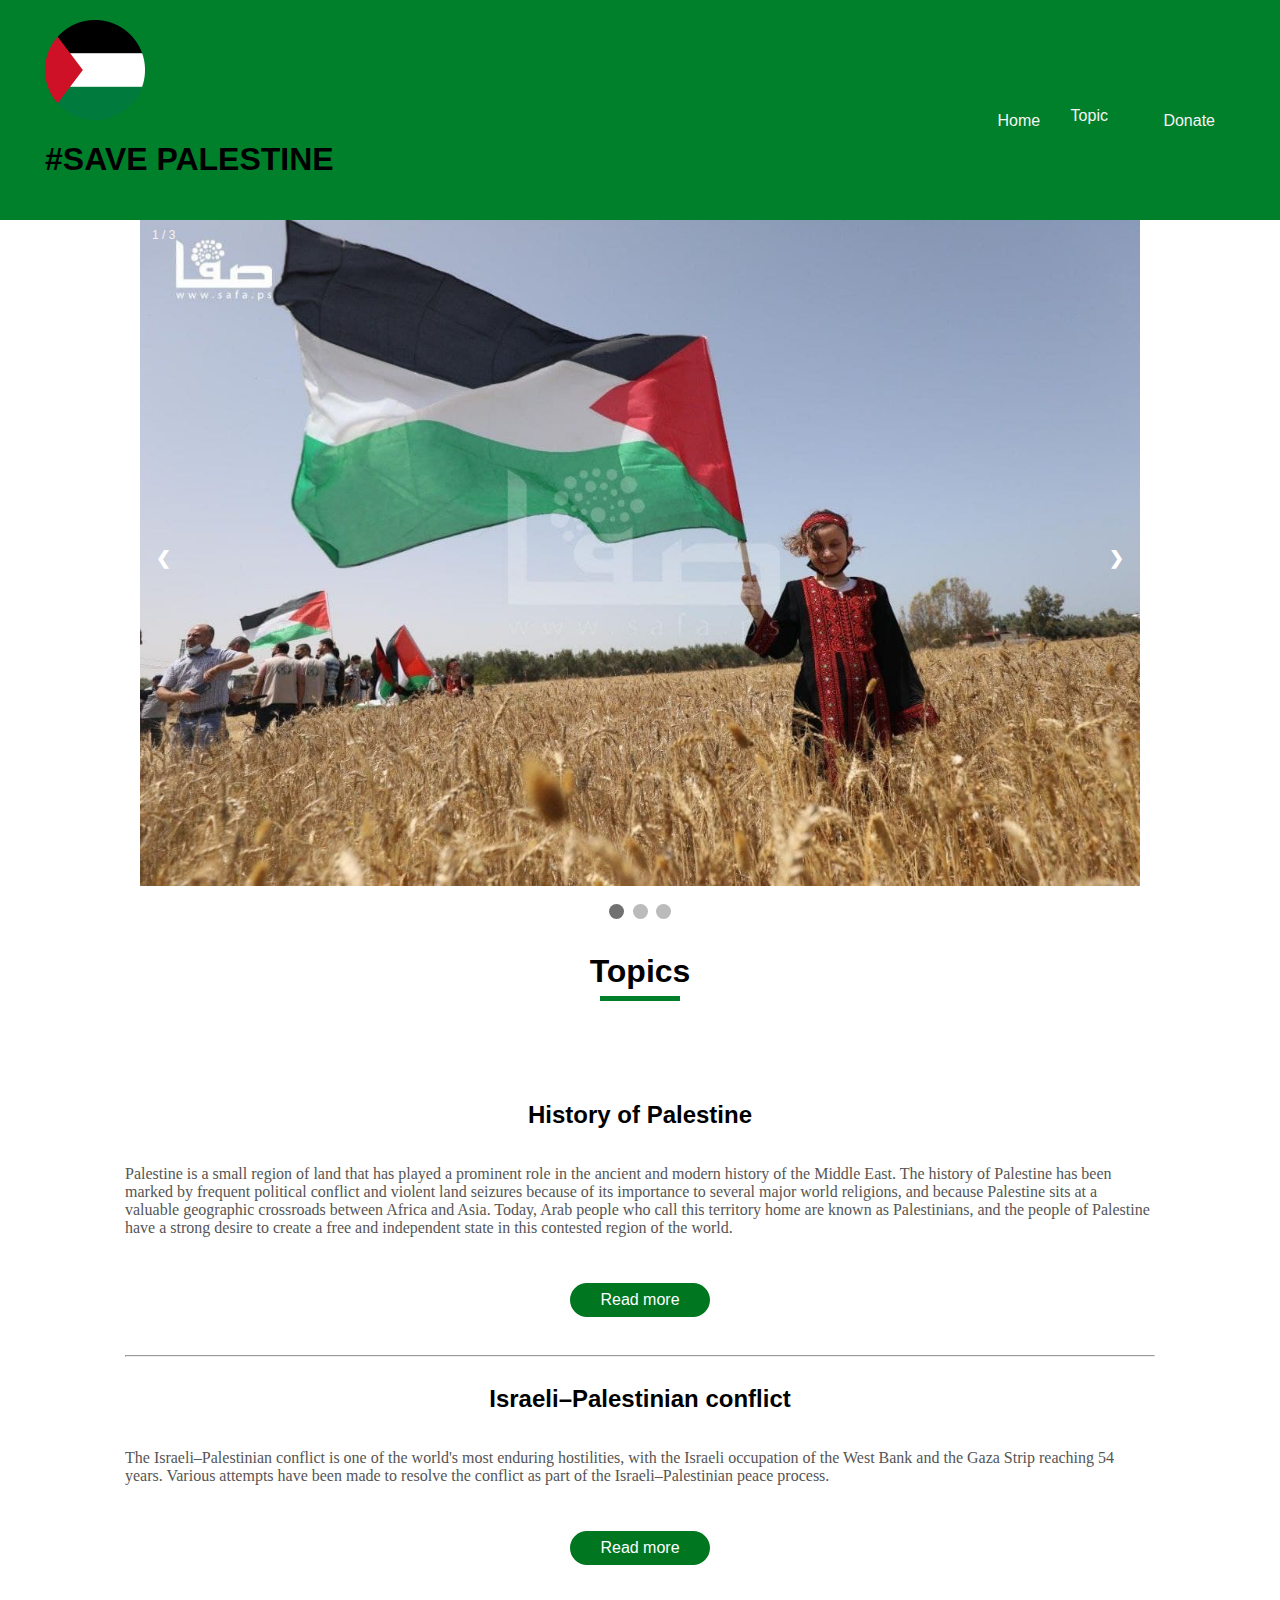
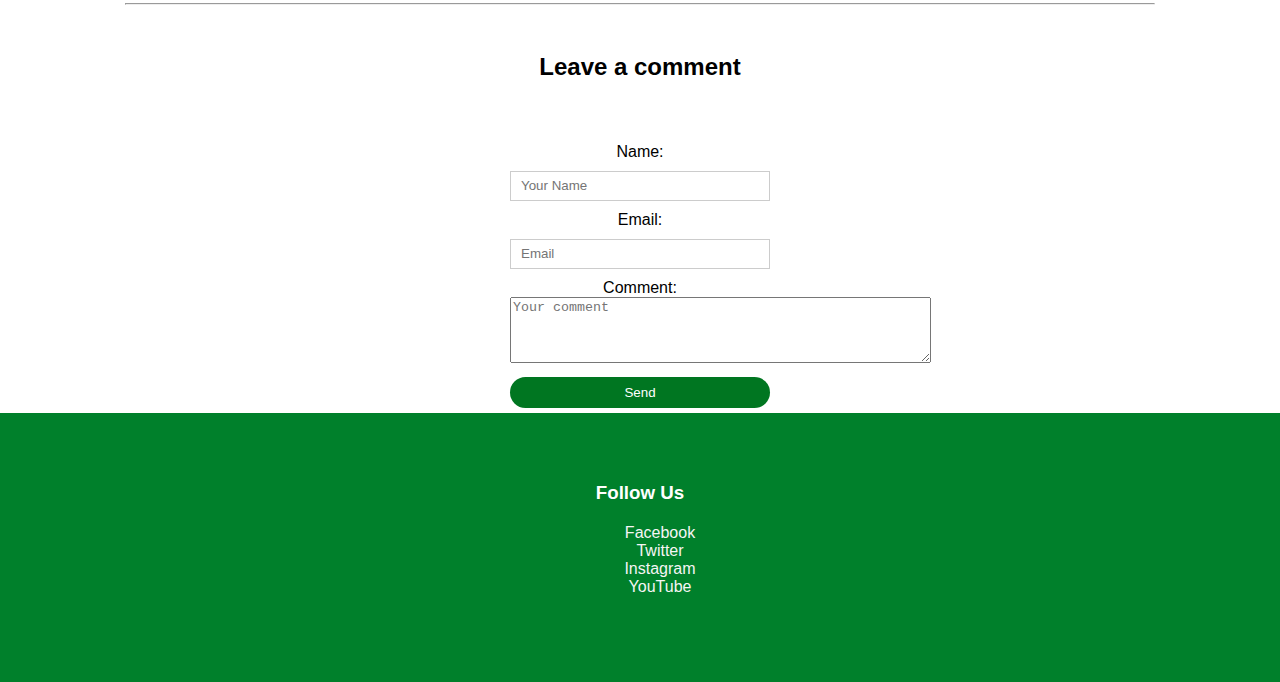
<file: index.html>
<!DOCTYPE html>
<html lang="en">
<head>
	<meta charset="UTF-8">
	<meta name="viewport" content="width=device-width, initial-scale=1">
	<title>PALESTINE</title>
	<link rel="stylesheet" href="style.css">
	<link rel="preconnect" href="https://fonts.gstatic.com">
<link href="https://fonts.googleapis.com/css2?family=Roboto+Condensed:wght@300;400;700&display=swap" rel="stylesheet">
    
</head>
<body>
	<div class="header">
	<div class="container">
	<div class="navbar">
		<div class="logo">
			<img src="image/palestine%20logo.png" width="100px">
            <h1>#SAVE PALESTINE</h1>
        </div>
        <nav>
			<ul id="MenuItem">
				<li><a href="index.html">Home</a></li>
                <li><div class="dropdown">
                    <button onclick="myFunction()" class="dropbtn">Topic</button>
                    <div id="myDropdown" class="dropdown-content">
                        <a href="history.html">History of Palestine</a>
                        <a href="conflict.html">Israeli–Palestinian conflict</a>
                        </div>
                    </div>
                </li>
				<li><a href="donate.html">Donate</a></li>
			</ul>
		</nav>
        </div>
        </div>
    </div>
    
    <div class="slideshow-container">
    
    <div class="mySlides fade">
      <div class="numbertext">1 / 3</div>
      <img src="image/slide4.jpg" style="width:100%">
    </div>
        
    <div class="mySlides fade">
      <div class="numbertext">2 / 3</div>
      <img src="image/slide5.jpg" style="width:100%">
    </div>
        
    <div class="mySlides fade">
      <div class="numbertext">3 / 3</div>
      <img src="image/slide7.jpg" style="width:100%">
    </div>

    <a class="prev" onclick="plusSlides(-1)">&#10094;</a>
    <a class="next" onclick="plusSlides(1)">&#10095;</a>

    </div>
    <br>

    <div style="text-align:center">
      <span class="dot" onclick="currentSlide(1)"></span> 
      <span class="dot" onclick="currentSlide(2)"></span> 
      <span class="dot" onclick="currentSlide(3)"></span> 
    </div>

    <script>
    var slideIndex = 1;
    showSlides(slideIndex);

    function plusSlides(n) {
      showSlides(slideIndex += n);
    }

    function currentSlide(n) {
      showSlides(slideIndex = n);
    }

    function showSlides(n) {
      var i;
      var slides = document.getElementsByClassName("mySlides");
      var dots = document.getElementsByClassName("dot");
      if (n > slides.length) {slideIndex = 1}    
      if (n < 1) {slideIndex = slides.length}
      for (i = 0; i < slides.length; i++) {
          slides[i].style.display = "none";  
      }
      for (i = 0; i < dots.length; i++) {
          dots[i].className = dots[i].className.replace(" active", "");
      }
      slides[slideIndex-1].style.display = "block";  
      dots[slideIndex-1].className += " active";
    }
        
    function commentForm(){
        var n = document.getElementById("txtName").value;
        var e = documnet.getElementById("txtEmail").value;
        var c = document.getElementById("txtComment").value;
        
        if(n && e == ""){
            alert ("Please input your details!");
        }
        else{
            alert ("Your data have been successfully sent.");
        }
    }
    var MenuItem = document.getElementById("MenuItem");

			MenuItem.style.maxHeight = "0px";

			function menutoggle(){
				if(MenuItem.style.maxHeight == "0px")
				{
					MenuItem.style.maxHeight = "200px"
				}
				else
				{
					MenuItem.style.maxHeight = "0px"
				}
			}
    </script>
    
    <br>
    
    <div class="small-container">
		<h1 class="title">Topics</h1>
        <div class="row">
            <h2><b>History of Palestine</b></h2>
            <p>Palestine is a small region of land that has played a prominent role in the ancient and modern history of the Middle East. The history of Palestine has been marked by frequent political conflict and violent land seizures because of its importance to several major world religions, and because Palestine sits at a valuable geographic crossroads between Africa and Asia. Today, Arab people who call this territory home are known as Palestinians, and the people of Palestine have a strong desire to create a free and independent state in this contested region of the world.</p>
            <a href="history.html" class="btn">Read more</a>
        </div>
        <hr>
        <div class="row">
            <h2><b>Israeli–Palestinian conflict</b></h2>
            <p>The Israeli–Palestinian conflict is one of the world's most enduring hostilities, with the Israeli occupation of the West Bank and the Gaza Strip reaching 54 years. Various attempts have been made to resolve the conflict as part of the Israeli–Palestinian peace process.</p>
            <a href="conflict.html" class="btn">Read more</a>
        </div>
        <hr>
        <div class="row">
            <div class="form-container">
            <h2><b>Leave a comment</b></h2>
            <form name="subscribeForm" method="post">
                Name: <input type="text" name="name" id="txtName" placeholder="Your Name" required>
                Email: <input type="email" name="email" id="txtEmail" placeholder="Email" required>
                Comment: <textarea rows="4" cols="50" name="comment" id="txtComment" placeholder="Your comment"></textarea>
                <button type="submit" class="btn" id="submitBtn" onClick=commentForm()>Send</button>
            </form>
            </div>
        </div>
        
    </div>
    
    <div class="footer">
		<div class="container">
			<div class="row">
				<div class="footer-col">
					<h3>Follow Us</h3>
					<ul>
                        <li><a href="https://www.facebook.com/">Facebook</a></li>
                        <li><a href="https://twitter.com/login?lang=en">Twitter</a></li>
                        <li><a href="https://www.instagram.com/accounts/login/">Instagram</a></li>
                        <li><a href="https://www.youtube.com/">YouTube</a></li>
					</ul>
				</div>
			</div>
		</div>
	</div>
    </body>
</html>
</file>
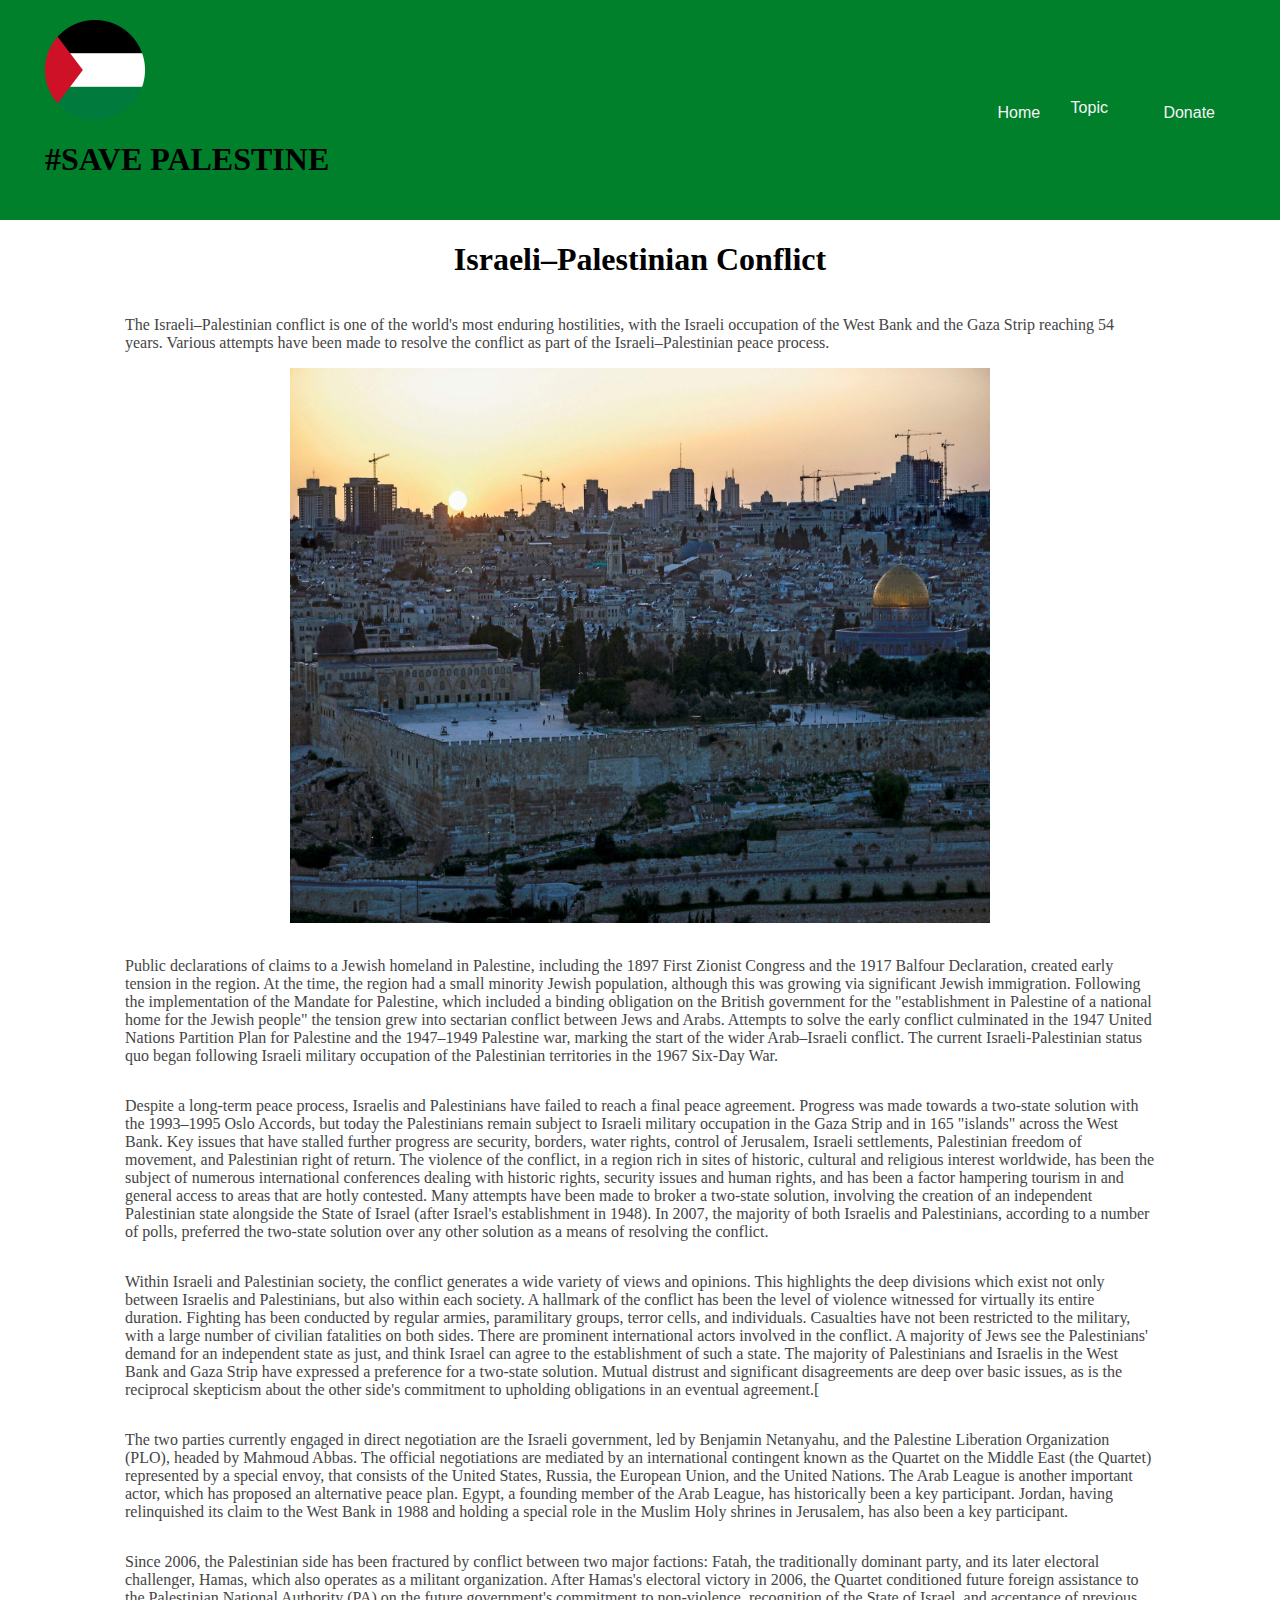
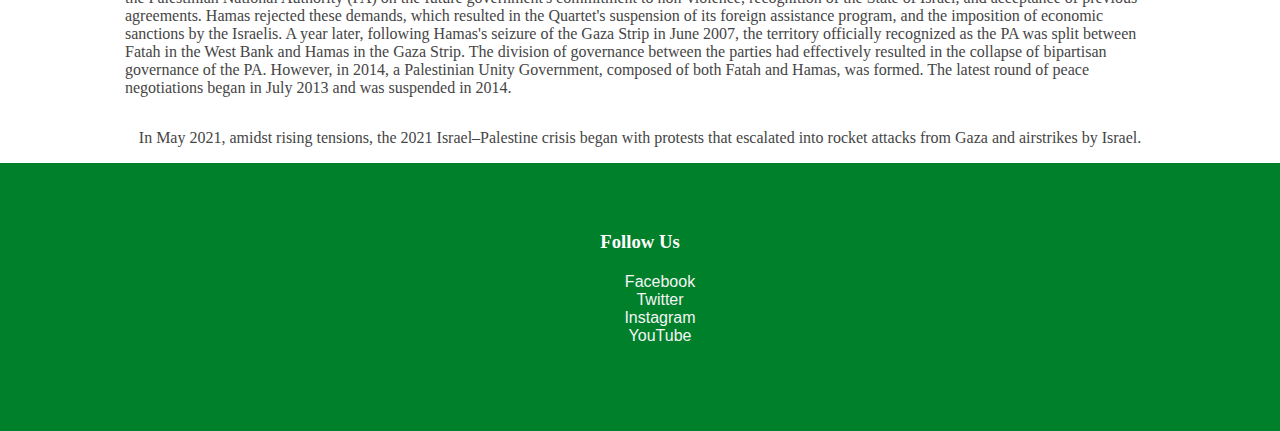
<file: conflict.html>
<!DOCTYPE html>
<html lang="en">
<head>
    <meta charset="UTF-8">
	<meta name="viewport" content="width=device-width, initial-scale=1">
    <link rel="stylesheet" href="style.css">
	<link rel="preconnect" href="https://fonts.gstatic.com">
    <link href="https://fonts.googleapis.com/css2?family=Roboto+Condensed:wght@300;400;700&display=swap" rel="stylesheet">
    <title>ISRAELI-PALESTINIAN CONFLICT</title>
    <style>
        div.static {
          position: static;
        }   
        body{
            font-family: 'Helvetica';
            width: auto;
        }
        p{
            color: #454545;
        }
        h1{
            text-align:center;
            font-family: 'Verdana';
        }
        h3{
            text-align: center;
            font-family: 'Verdana';
        }
    </style>
    
    <script>
        var MenuItem = document.getElementById("MenuItem");

			MenuItem.style.maxHeight = "0px";

			function menutoggle(){
				if(MenuItem.style.maxHeight == "0px")
				{
					MenuItem.style.maxHeight = "200px"
				}
				else
				{
					MenuItem.style.maxHeight = "0px"
				}
			}
    </script>
    </head>
<body>
    <div class="header">
	<div class="container">
	<div class="navbar">
		<div class="logo">
			<img src="image/palestine%20logo.png" width="100px">
            <h1>#SAVE PALESTINE</h1>
        </div>
        <nav>
			<ul id="MenuItem">
				<li><a href="index.html">Home</a></li>
				<li><div class="dropdown">
					<button onclick="myFunction()" class="dropbtn">Topic</button>
                    <div id="myDropdown" class="dropdown-content">
                        <a href="history.html">History of Palestine</a>
                        <a href="conflict.html">Israeli–Palestinian conflict</a>
                        </div>
                    </div>
                </li>
				<li><a href="donate.html">Donate</a></li>
			</ul>
		</nav>
        </div>
        </div>
    </div>
    
    <div class="small-container">
    <div class="row">
        <h1><b>Israeli–Palestinian Conflict</b></h1>
        <p>The Israeli–Palestinian conflict is one of the world's most enduring hostilities, with the Israeli occupation of the West Bank and the Gaza Strip reaching 54 years. Various attempts have been made to resolve the conflict as part of the Israeli–Palestinian peace process.</p>
        <img src="image/jerusalem.jpg" alt="Jerusalem" width="700" height="555">
    </div>
        
    <div class="row">
        <br><p>Public declarations of claims to a Jewish homeland in Palestine, including the 1897 First Zionist Congress and the 1917 Balfour Declaration, created early tension in the region. At the time, the region had a small minority Jewish population, although this was growing via significant Jewish immigration. Following the implementation of the Mandate for Palestine, which included a binding obligation on the British government for the "establishment in Palestine of a national home for the Jewish people" the tension grew into sectarian conflict between Jews and Arabs. Attempts to solve the early conflict culminated in the 1947 United Nations Partition Plan for Palestine and the 1947–1949 Palestine war, marking the start of the wider Arab–Israeli conflict. The current Israeli-Palestinian status quo began following Israeli military occupation of the Palestinian territories in the 1967 Six-Day War.</p>
        </div>
        
    <div class="row">
        <p>Despite a long-term peace process, Israelis and Palestinians have failed to reach a final peace agreement. Progress was made towards a two-state solution with the 1993–1995 Oslo Accords, but today the Palestinians remain subject to Israeli military occupation in the Gaza Strip and in 165 "islands" across the West Bank. Key issues that have stalled further progress are security, borders, water rights, control of Jerusalem, Israeli settlements, Palestinian freedom of movement, and Palestinian right of return. The violence of the conflict, in a region rich in sites of historic, cultural and religious interest worldwide, has been the subject of numerous international conferences dealing with historic rights, security issues and human rights, and has been a factor hampering tourism in and general access to areas that are hotly contested. Many attempts have been made to broker a two-state solution, involving the creation of an independent Palestinian state alongside the State of Israel (after Israel's establishment in 1948). In 2007, the majority of both Israelis and Palestinians, according to a number of polls, preferred the two-state solution over any other solution as a means of resolving the conflict.</p>
        </div>
        
    <div class="row">
        <p>Within Israeli and Palestinian society, the conflict generates a wide variety of views and opinions. This highlights the deep divisions which exist not only between Israelis and Palestinians, but also within each society. A hallmark of the conflict has been the level of violence witnessed for virtually its entire duration. Fighting has been conducted by regular armies, paramilitary groups, terror cells, and individuals. Casualties have not been restricted to the military, with a large number of civilian fatalities on both sides. There are prominent international actors involved in the conflict. A majority of Jews see the Palestinians' demand for an independent state as just, and think Israel can agree to the establishment of such a state. The majority of Palestinians and Israelis in the West Bank and Gaza Strip have expressed a preference for a two-state solution. Mutual distrust and significant disagreements are deep over basic issues, as is the reciprocal skepticism about the other side's commitment to upholding obligations in an eventual agreement.[</p>
        </div>
        
    <div class="row">
        <p>The two parties currently engaged in direct negotiation are the Israeli government, led by Benjamin Netanyahu, and the Palestine Liberation Organization (PLO), headed by Mahmoud Abbas. The official negotiations are mediated by an international contingent known as the Quartet on the Middle East (the Quartet) represented by a special envoy, that consists of the United States, Russia, the European Union, and the United Nations. The Arab League is another important actor, which has proposed an alternative peace plan. Egypt, a founding member of the Arab League, has historically been a key participant. Jordan, having relinquished its claim to the West Bank in 1988 and holding a special role in the Muslim Holy shrines in Jerusalem, has also been a key participant.</p>
        </div>
        
    <div class="row">
        <p>Since 2006, the Palestinian side has been fractured by conflict between two major factions: Fatah, the traditionally dominant party, and its later electoral challenger, Hamas, which also operates as a militant organization. After Hamas's electoral victory in 2006, the Quartet conditioned future foreign assistance to the Palestinian National Authority (PA) on the future government's commitment to non-violence, recognition of the State of Israel, and acceptance of previous agreements. Hamas rejected these demands, which resulted in the Quartet's suspension of its foreign assistance program, and the imposition of economic sanctions by the Israelis. A year later, following Hamas's seizure of the Gaza Strip in June 2007, the territory officially recognized as the PA was split between Fatah in the West Bank and Hamas in the Gaza Strip. The division of governance between the parties had effectively resulted in the collapse of bipartisan governance of the PA. However, in 2014, a Palestinian Unity Government, composed of both Fatah and Hamas, was formed. The latest round of peace negotiations began in July 2013 and was suspended in 2014.</p>
        </div>
        
    <div class="row">
        <p>In May 2021, amidst rising tensions, the 2021 Israel–Palestine crisis began with protests that escalated into rocket attacks from Gaza and airstrikes by Israel.</p>
        </div>
    </div>
    
    <div class="footer">
		<div class="container">
			<div class="row">
				<div class="footer-col">
					<h3>Follow Us</h3>
					<ul>
                        <li><a href="https://www.facebook.com/">Facebook</a></li>
                        <li><a href="https://twitter.com/login?lang=en">Twitter</a></li>
                        <li><a href="https://www.instagram.com/accounts/login/">Instagram</a></li>
                        <li><a href="https://www.youtube.com/">YouTube</a></li>
					</ul>
				</div>
			</div>
		</div>
	</div>
    </body>
</html>
</file>
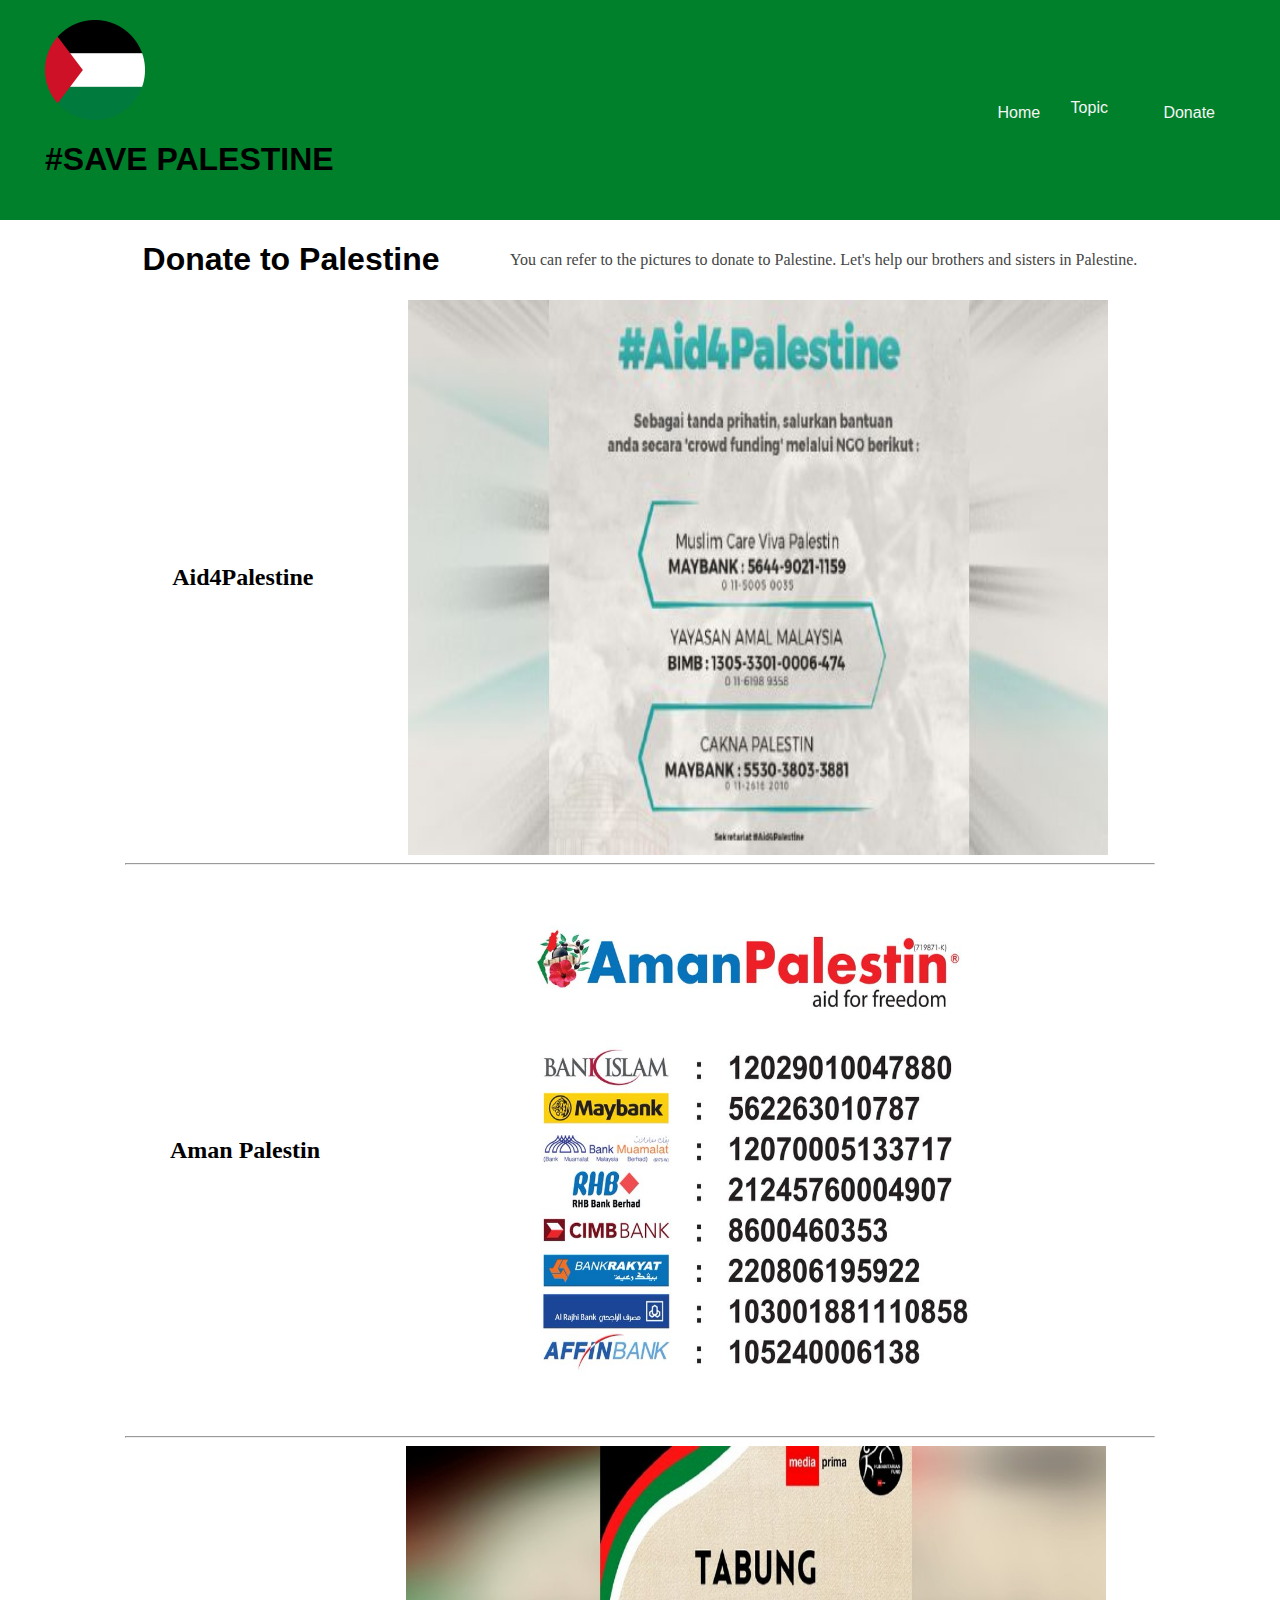
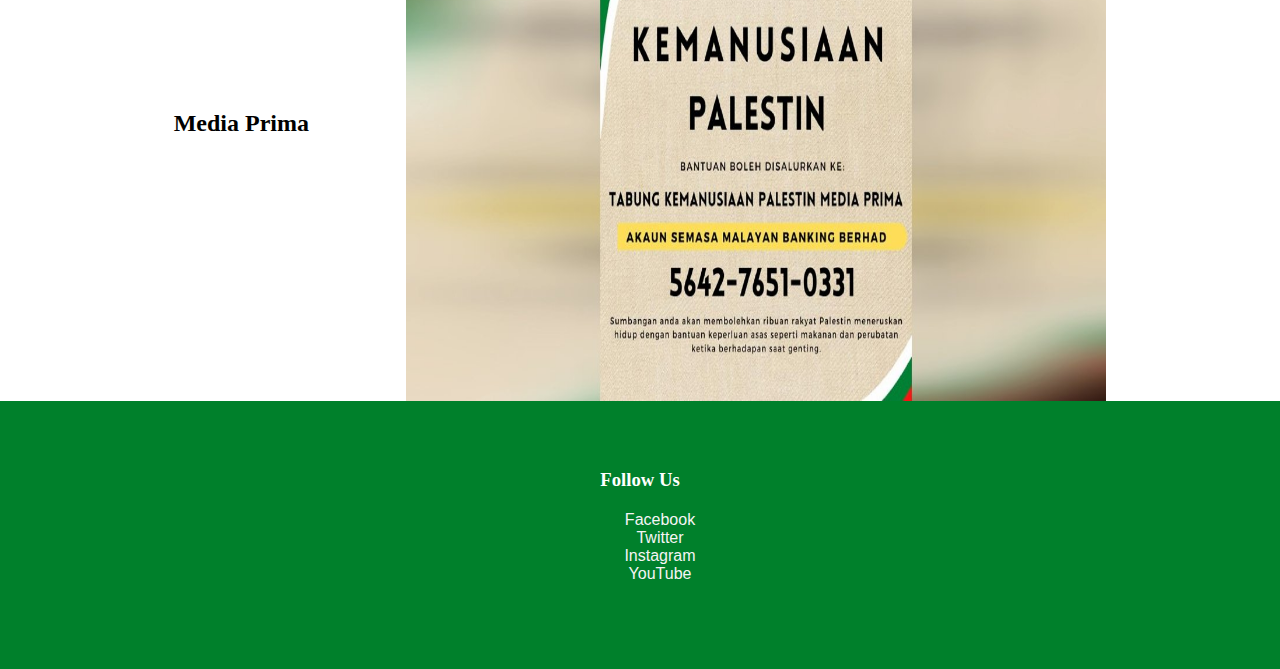
<file: donate.html>
<!DOCTYPE html>
<html lang="en">
<head>
    <meta charset="UTF-8">
	<meta name="viewport" content="width=device-width, initial-scale=1">
    <link rel="stylesheet" href="style.css">
	<link rel="preconnect" href="https://fonts.gstatic.com">
    <link href="https://fonts.googleapis.com/css2?family=Roboto+Condensed:wght@300;400;700&display=swap" rel="stylesheet">
    <title>DONATE</title>
    
    <style>
        div.static {
          position: static;
        }   
        body{
            font-family: 'Helvetica';
            width: auto;
        }
        p{
            color: #454545;
        }
        h2{
            text-align:center;
            font-family: 'Verdana';
        }
        h3{
            text-align: center;
            font-family: 'Verdana';
        }
    </style>
    
    <script>
        var MenuItem = document.getElementById("MenuItem");

			MenuItem.style.maxHeight = "0px";

			function menutoggle(){
				if(MenuItem.style.maxHeight == "0px")
				{
					MenuItem.style.maxHeight = "200px"
				}
				else
				{
					MenuItem.style.maxHeight = "0px"
				}
			}
    </script>
</head>
    <body>
    <div class="header">
	<div class="container">
	<div class="navbar">
		<div class="logo">
			<img src="image/palestine%20logo.png" width="100px">
            <h1>#SAVE PALESTINE</h1>
        </div>
        <nav>
			<ul id="MenuItem">
				<li><a href="index.html">Home</a></li>
				<li><div class="dropdown">
					<button onclick="myFunction()" class="dropbtn">Topic</button>
                    <div id="myDropdown" class="dropdown-content">
                        <a href="history.html">History of Palestine</a>
                        <a href="conflict.html">Israeli–Palestinian conflict</a>
                        </div>
                    </div>
                </li>
				<li><a href="donate.html">Donate</a></li>
			</ul>
		</nav>
        </div>
        </div>
    </div>
        
    <div class="small-container">
        <div class="row">
            <h1><b>Donate to Palestine</b></h1>
            <br><p>You can refer to the pictures to donate to Palestine. Let's help our brothers and sisters in Palestine.</p>
        </div>
        
        <div class="row">
            <h2><b>Aid4Palestine</b></h2>
            <img src="image/aid4palestine.jpg" alt="Jerusalem" width="700" height="555">
        </div>
        <hr>
        <div class="row">
            <h2><b>Aman Palestin</b></h2>
            <img src="image/aman%20palestin.jpg" alt="Jerusalem" width="700" height="555">
        </div>
        <hr>
        <div class="row">
            <h2><b>Media Prima</b></h2>
            <img src="image/sumbangan.jpg" alt="Jerusalem" width="700" height="555">
        </div>
        </div>
        
        <div class="footer">
		<div class="container">
			<div class="row">
				<div class="footer-col">
					<h3>Follow Us</h3>
					<ul>
                        <li><a href="https://www.facebook.com/">Facebook</a></li>
                        <li><a href="https://twitter.com/login?lang=en">Twitter</a></li>
                        <li><a href="https://www.instagram.com/accounts/login/">Instagram</a></li>
                        <li><a href="https://www.youtube.com/">YouTube</a></li>
					</ul>
				</div>
			</div>
		</div>
	</div>
    </body>
</html>
</file>
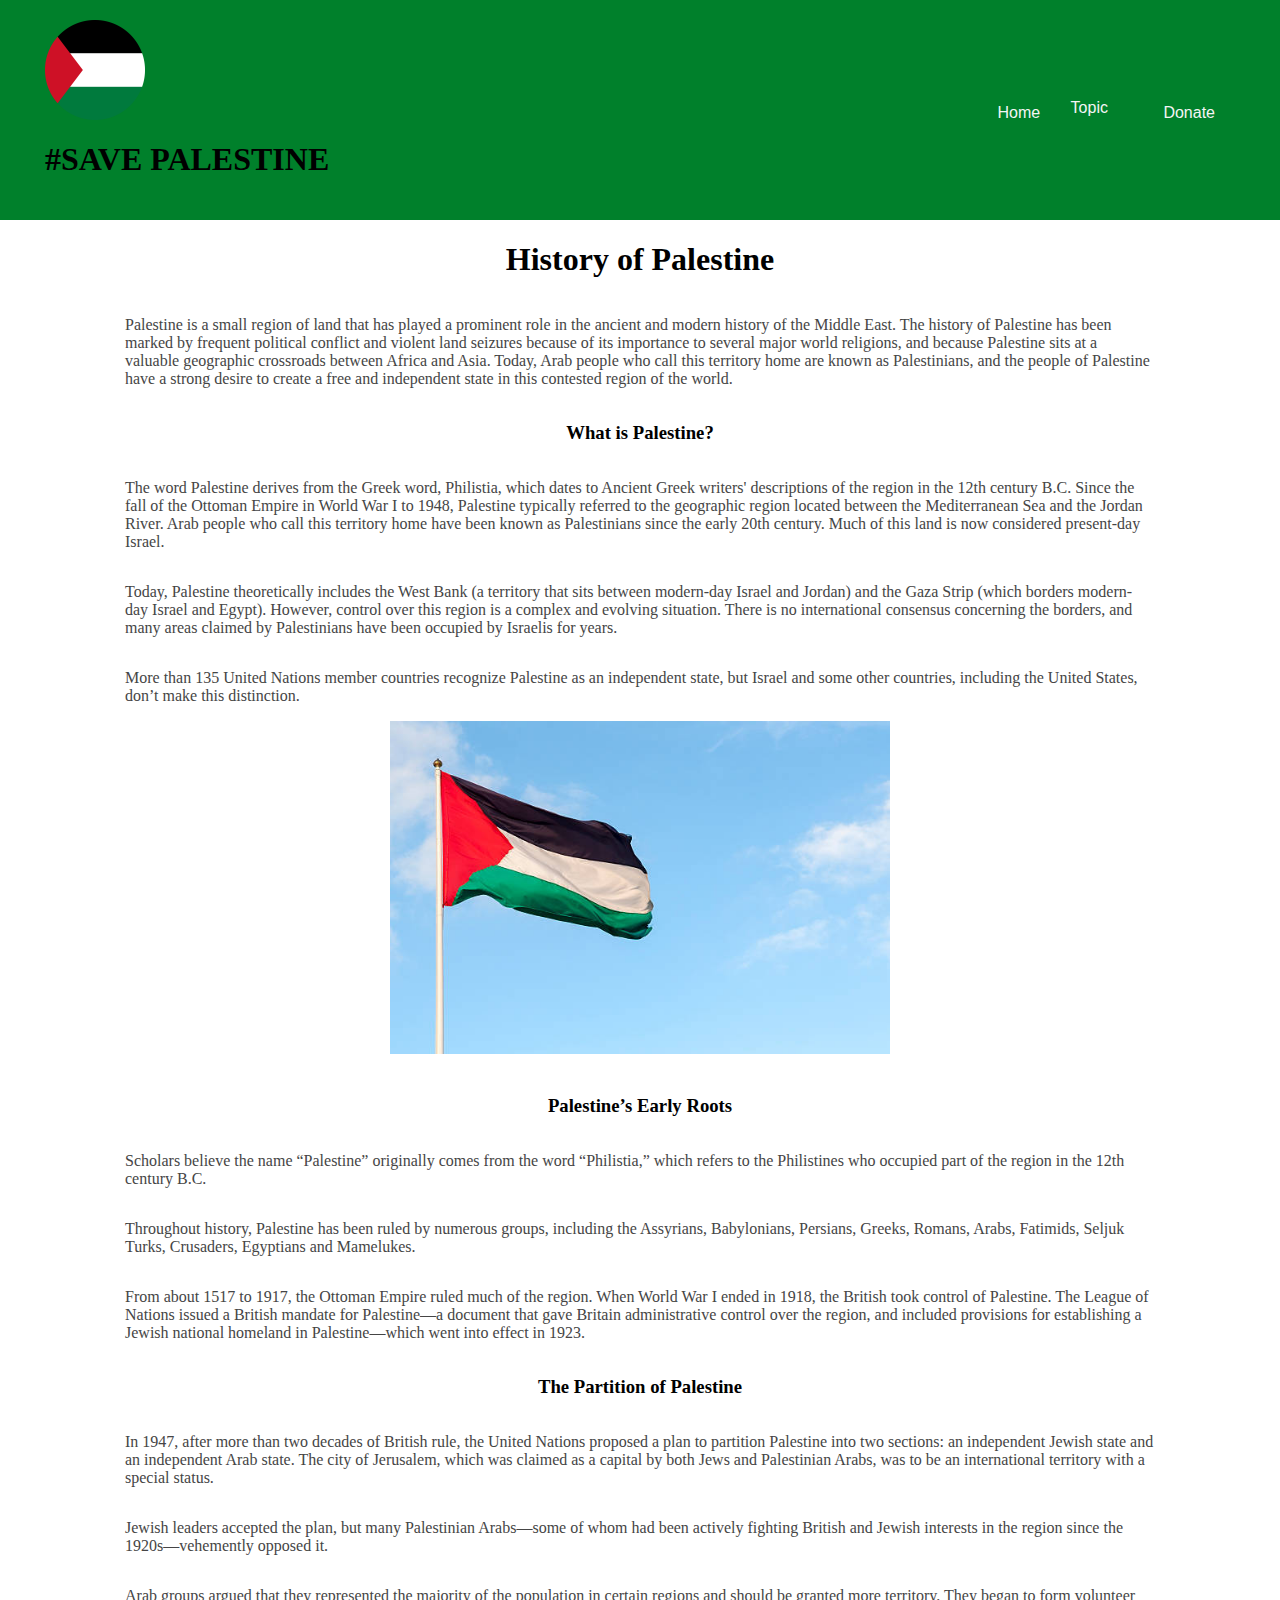
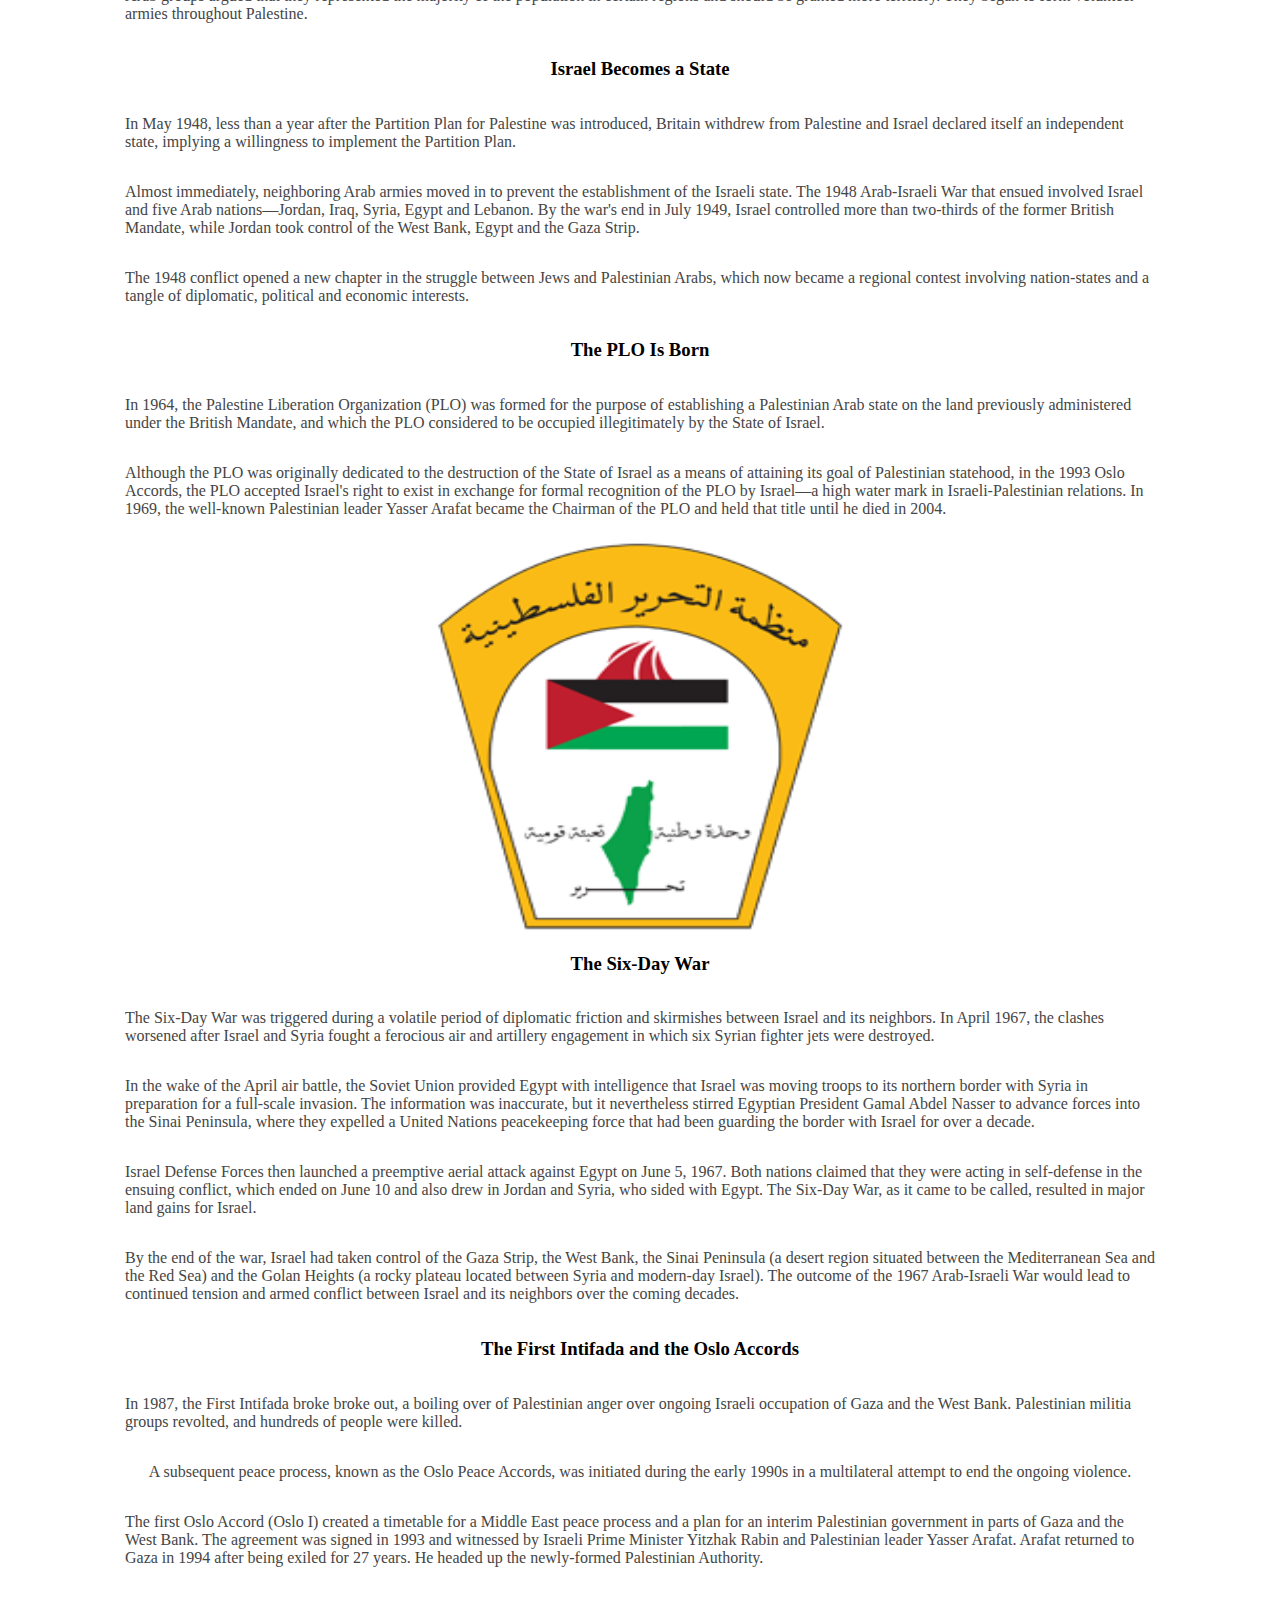
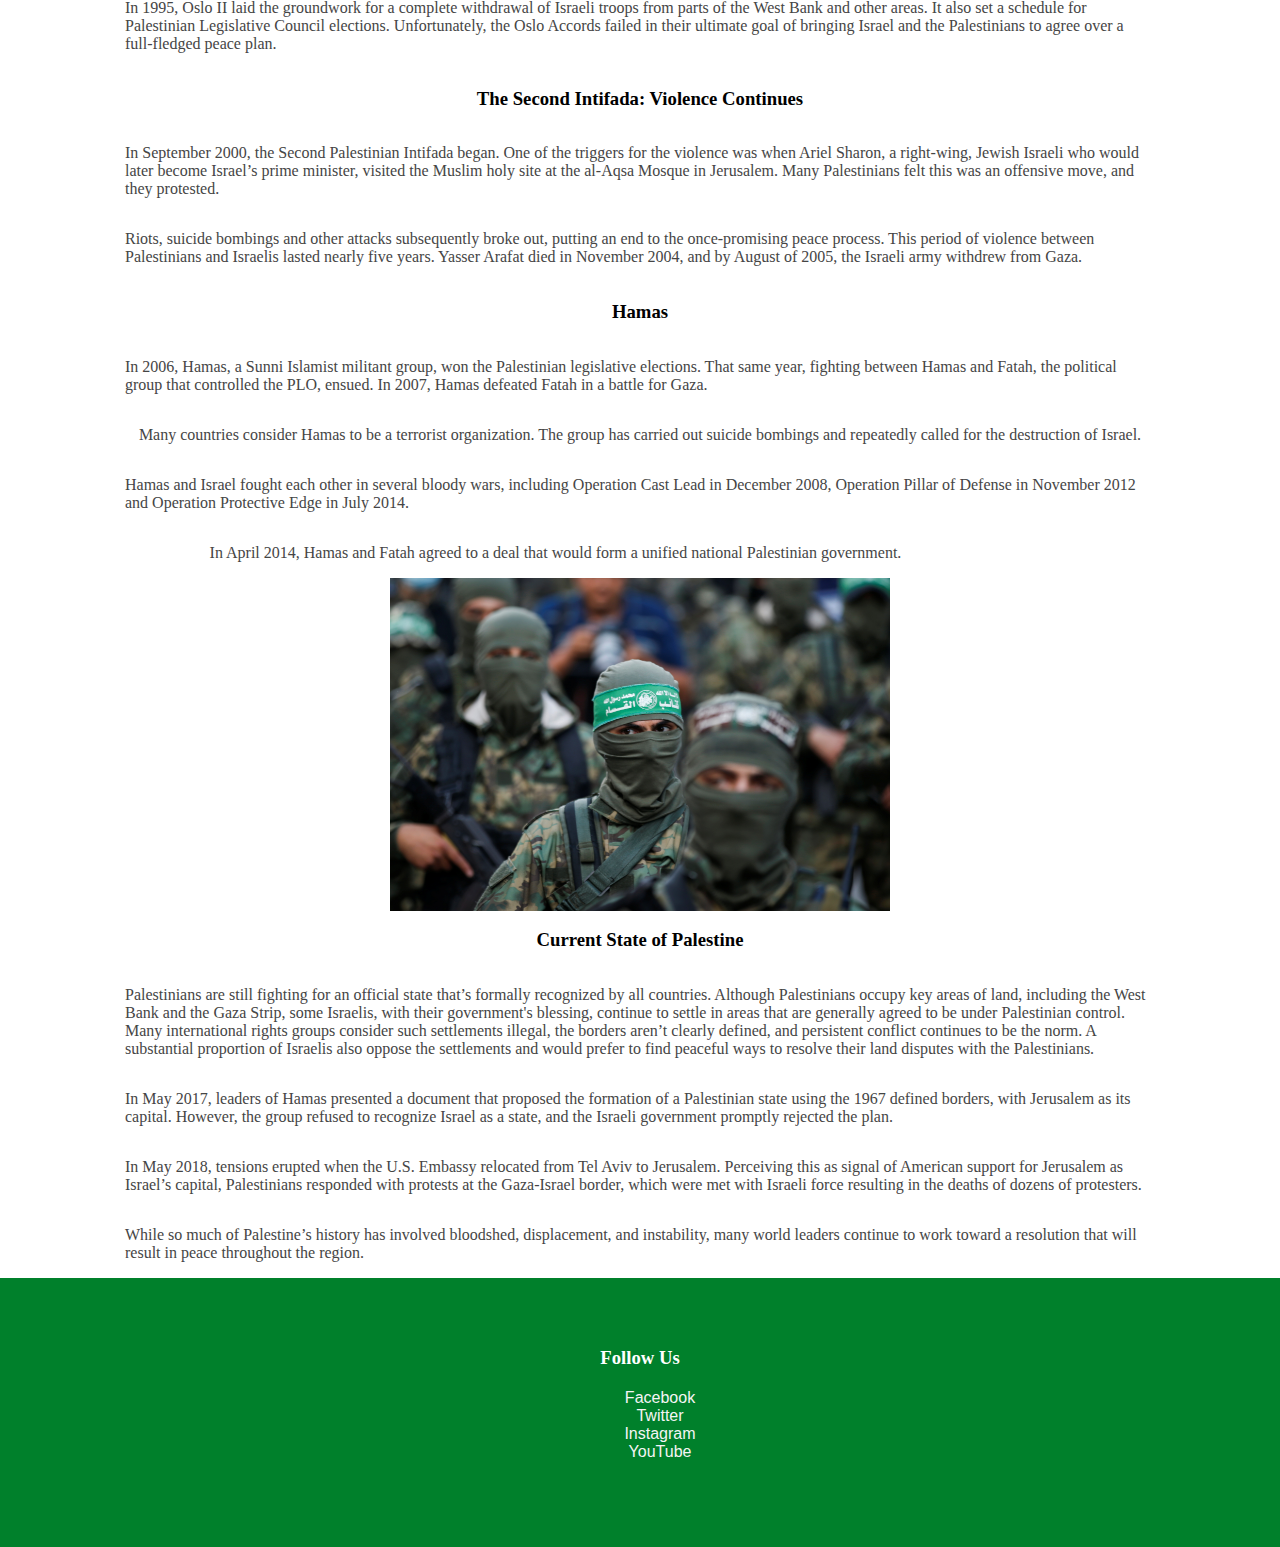
<file: history.html>
<!DOCTYPE html>
<html lang="en">
<head>
    <meta charset="UTF-8">
	<meta name="viewport" content="width=device-width, initial-scale=1">
    <link rel="stylesheet" href="style.css">
	<link rel="preconnect" href="https://fonts.gstatic.com">
    <link href="https://fonts.googleapis.com/css2?family=Roboto+Condensed:wght@300;400;700&display=swap" rel="stylesheet">
    <title>HISTORY</title>
    <style>
        div.static {
          position: static;
        }   
        body{
            font-family: 'Helvetica';
            width: auto;
        }
        p{
            color: #454545;
        }
        h1{
            text-align:center;
            font-family: 'Verdana';
        }
        h3{
            text-align: center;
            font-family: 'Verdana';
        }
    </style>
    <script>
        var MenuItem = document.getElementById("MenuItem");

			MenuItem.style.maxHeight = "0px";

			function menutoggle(){
				if(MenuItem.style.maxHeight == "0px")
				{
					MenuItem.style.maxHeight = "200px"
				}
				else
				{
					MenuItem.style.maxHeight = "0px"
				}
			}
    </script>
</head>
<body>
    <div class="header">
	<div class="container">
	<div class="navbar">
		<div class="logo">
			<img src="image/palestine%20logo.png" width="100px">
            <h1>#SAVE PALESTINE</h1>
        </div>
        <nav>
			<ul id="MenuItem">
				<li><a href="index.html">Home</a></li>
				<li><div class="dropdown">
					<button onclick="myFunction()" class="dropbtn">Topic</button>
                    <div id="myDropdown" class="dropdown-content">
                        <a href="history.html">History of Palestine</a>
                        <a href="conflict.html">Israeli–Palestinian conflict</a>
                    </div>
                    </div>
                </li>
				<li><a href="donate.html">Donate</a></li>
			</ul>
		</nav>
        </div>
        </div>
    </div>
    
    <div class="small-container">
    <div class="row">
    <h1><b>History of Palestine</b></h1>
    <p>Palestine is a small region of land that has played a prominent role in the ancient and modern history of the Middle East. The history of Palestine has been marked by frequent political conflict and violent land seizures because of its importance to several major world religions, and because Palestine sits at a valuable geographic crossroads between Africa and Asia. Today, Arab people who call this territory home are known as Palestinians, and the people of Palestine have a strong desire to create a free and independent state in this contested region of the world.</p>
    </div>
        
    <div class="row">
    <h3><b>What is Palestine?</b></h3>
    <p>The word Palestine derives from the Greek word, Philistia, which dates to Ancient Greek writers' descriptions of the region in the 12th century B.C. Since the fall of the Ottoman Empire in World War I to 1948, Palestine typically referred to the geographic region located between the Mediterranean Sea and the Jordan River. Arab people who call this territory home have been known as Palestinians since the early 20th century. Much of this land is now considered present-day Israel.</p>
    <p>Today, Palestine theoretically includes the West Bank (a territory that sits between modern-day Israel and Jordan) and the Gaza Strip (which borders modern-day Israel and Egypt). However, control over this region is a complex and evolving situation. There is no international consensus concerning the borders, and many areas claimed by Palestinians have been occupied by Israelis for years. </p>
    <p>More than 135 United Nations member countries recognize Palestine as an independent state, but Israel and some other countries, including the United States, don’t make this distinction.</p>
    <img src="image/flag.jpg" alt="Palestine's flag" width="500" height="333">
    </div>
    
    <div class="row">
    <h3><b><br>Palestine’s Early Roots</b></h3>
    <p>Scholars believe the name “Palestine” originally comes from the word “Philistia,” which refers to the Philistines who occupied part of the region in the 12th century B.C.</p>
    <p>Throughout history, Palestine has been ruled by numerous groups, including the Assyrians, Babylonians, Persians, Greeks, Romans, Arabs, Fatimids, Seljuk Turks, Crusaders, Egyptians and Mamelukes.</p>
    <p>From about 1517 to 1917, the Ottoman Empire ruled much of the region. When World War I ended in 1918, the British took control of Palestine. The League of Nations issued a British mandate for Palestine—a document that gave Britain administrative control over the region, and included provisions for establishing a Jewish national homeland in Palestine—which went into effect in 1923.</p>
    </div>
        
    <div class="row">
    <h3><b>The Partition of Palestine</b></h3>
    <p>In 1947, after more than two decades of British rule, the United Nations proposed a plan to partition Palestine into two sections: an independent Jewish state and an independent Arab state. The city of Jerusalem, which was claimed as a capital by both Jews and Palestinian Arabs, was to be an international territory with a special status. </p>
    <p>Jewish leaders accepted the plan, but many Palestinian Arabs—some of whom had been actively fighting British and Jewish interests in the region since the 1920s—vehemently opposed it.</p>
    <p>Arab groups argued that they represented the majority of the population in certain regions and should be granted more territory. They began to form volunteer armies throughout Palestine.</p>
    </div>
        
    <div class="row">
    <h3><b>Israel Becomes a State</b></h3>
    <p>In May 1948, less than a year after the Partition Plan for Palestine was introduced, Britain withdrew from Palestine and Israel declared itself an independent state, implying a willingness to implement the Partition Plan. </p>
    <p>Almost immediately, neighboring Arab armies moved in to prevent the establishment of the Israeli state. The 1948 Arab-Israeli War that ensued involved Israel and five Arab nations—Jordan, Iraq, Syria, Egypt and Lebanon. By the war's end in July 1949, Israel controlled more than two-thirds of the former British Mandate, while Jordan took control of the West Bank, Egypt and the Gaza Strip.</p>
    <p>The 1948 conflict opened a new chapter in the struggle between Jews and Palestinian Arabs, which now became a regional contest involving nation-states and a tangle of diplomatic, political and economic interests.</p>
    </div>
    
    <div class="row">
    <h3><b>The PLO Is Born</b></h3>
    <p>In 1964, the Palestine Liberation Organization (PLO) was formed for the purpose of establishing a Palestinian Arab state on the land previously administered under the British Mandate, and which the PLO considered to be occupied illegitimately by the State of Israel.</p>
    <p>Although the PLO was originally dedicated to the destruction of the State of Israel as a means of attaining its goal of Palestinian statehood, in the 1993 Oslo Accords, the PLO accepted Israel's right to exist in exchange for formal recognition of the PLO by Israel—a high water mark in Israeli-Palestinian relations. In 1969, the well-known Palestinian leader Yasser Arafat became the Chairman of the PLO and held that title until he died in 2004.</p>
    <img src="image/plo_logo.png" alt="PLO logo" width="420" height="400">
    </div>
        
    <div class="row">
    <h3><b>The Six-Day War</b></h3>
    <p>The Six-Day War was triggered during a volatile period of diplomatic friction and skirmishes between Israel and its neighbors. In April 1967, the clashes worsened after Israel and Syria fought a ferocious air and artillery engagement in which six Syrian fighter jets were destroyed. </p>
    <p>In the wake of the April air battle, the Soviet Union provided Egypt with intelligence that Israel was moving troops to its northern border with Syria in preparation for a full-scale invasion. The information was inaccurate, but it nevertheless stirred Egyptian President Gamal Abdel Nasser to advance forces into the Sinai Peninsula, where they expelled a United Nations peacekeeping force that had been guarding the border with Israel for over a decade.</p>
    <p>Israel Defense Forces then launched a preemptive aerial attack against Egypt on June 5, 1967. Both nations claimed that they were acting in self-defense in the ensuing conflict, which ended on June 10 and also drew in Jordan and Syria, who sided with Egypt. The Six-Day War, as it came to be called, resulted in major land gains for Israel.</p>
    <p>By the end of the war, Israel had taken control of the Gaza Strip, the West Bank, the Sinai Peninsula (a desert region situated between the Mediterranean Sea and the Red Sea) and the Golan Heights (a rocky plateau located between Syria and modern-day Israel). The outcome of the 1967 Arab-Israeli War would lead to continued tension and armed conflict between Israel and its neighbors over the coming decades. </p>
    </div>
        
    <div class="row"> 
    <h3><b>The First Intifada and the Oslo Accords</b></h3>
    <p>In 1987, the First Intifada broke broke out, a boiling over of Palestinian anger over ongoing Israeli occupation of Gaza and the West Bank. Palestinian militia groups revolted, and hundreds of people were killed.</p>
    <p>A subsequent peace process, known as the Oslo Peace Accords, was initiated during the early 1990s in a multilateral attempt to end the ongoing violence.</p>
    <p>The first Oslo Accord (Oslo I) created a timetable for a Middle East peace process and a plan for an interim Palestinian government in parts of Gaza and the West Bank. The agreement was signed in 1993 and witnessed by Israeli Prime Minister Yitzhak Rabin and Palestinian leader Yasser Arafat. Arafat returned to Gaza in 1994 after being exiled for 27 years. He headed up the newly-formed Palestinian Authority.</p>
    <p>In 1995, Oslo II laid the groundwork for a complete withdrawal of Israeli troops from parts of the West Bank and other areas. It also set a schedule for Palestinian Legislative Council elections. Unfortunately, the Oslo Accords failed in their ultimate goal of bringing Israel and the Palestinians to agree over a full-fledged peace plan.</p>
    </div>
        
    <div class="row">
    <h3><b>The Second Intifada: Violence Continues</b></h3>
    <p>In September 2000, the Second Palestinian Intifada began. One of the triggers for the violence was when Ariel Sharon, a right-wing, Jewish Israeli who would later become Israel’s prime minister, visited the Muslim holy site at the al-Aqsa Mosque in Jerusalem. Many Palestinians felt this was an offensive move, and they protested.</p>
    <p>Riots, suicide bombings and other attacks subsequently broke out, putting an end to the once-promising peace process. This period of violence between Palestinians and Israelis lasted nearly five years. Yasser Arafat died in November 2004, and by August of 2005, the Israeli army withdrew from Gaza.</p>
    </div>
        
    <div class="row">
    <h3><b>Hamas</b></h3>
    <p>In 2006, Hamas, a Sunni Islamist militant group, won the Palestinian legislative elections. That same year, fighting between Hamas and Fatah, the political group that controlled the PLO, ensued. In 2007, Hamas defeated Fatah in a battle for Gaza.</p>
    <p>Many countries consider Hamas to be a terrorist organization. The group has carried out suicide bombings and repeatedly called for the destruction of Israel.</p>
    <p>Hamas and Israel fought each other in several bloody wars, including Operation Cast Lead in December 2008, Operation Pillar of Defense in November 2012 and Operation Protective Edge in July 2014.</p>
    <p>In April 2014, Hamas and Fatah agreed to a deal that would form a unified national Palestinian government.</p><br><br>
    <img src="image/hamas.jpg" alt="Hamas" width="500" height="333">
    </div>
        
    <div class="row">
    <h3><b>Current State of Palestine</b></h3>
    <p>Palestinians are still fighting for an official state that’s formally recognized by all countries. Although Palestinians occupy key areas of land, including the West Bank and the Gaza Strip, some Israelis, with their government's blessing, continue to settle in areas that are generally agreed to be under Palestinian control. Many international rights groups consider such settlements illegal, the borders aren’t clearly defined, and persistent conflict continues to be the norm. A substantial proportion of Israelis also oppose the settlements and would prefer to find peaceful ways to resolve their land disputes with the Palestinians.</p>
    <p>In May 2017, leaders of Hamas presented a document that proposed the formation of a Palestinian state using the 1967 defined borders, with Jerusalem as its capital. However, the group refused to recognize Israel as a state, and the Israeli government promptly rejected the plan.</p>
    <p>In May 2018, tensions erupted when the U.S. Embassy relocated from Tel Aviv to Jerusalem. Perceiving this as signal of American support for Jerusalem as Israel’s capital, Palestinians responded with protests at the Gaza-Israel border, which were met with Israeli force resulting in the deaths of dozens of protesters. </p>
    <p>While so much of Palestine’s history has involved bloodshed, displacement, and instability, many world leaders continue to work toward a resolution that will result in peace throughout the region.</p>
    </div>
    </div>
    
    <div class="footer">
		<div class="container">
			<div class="row">
				<div class="footer-col">
					<h3>Follow Us</h3>
					<ul>
                        <li><a href="https://www.facebook.com/">Facebook</a></li>
                        <li><a href="https://twitter.com/login?lang=en">Twitter</a></li>
                        <li><a href="https://www.instagram.com/accounts/login/">Instagram</a></li>
                        <li><a href="https://www.youtube.com/">YouTube</a></li>
					</ul>
				</div>
			</div>
		</div>
	</div>
    
</body>
</html>
</file>
<file: style.css>
*{
    margin;0;
    padding;0;
    box-sizing:border-box;
}
body{
    font-family: 'Roboto Condensed', sans-serif;
    width: auto;
}

.navbar{
    display: flex;
    align-items: center;
    padding: 20px;
}

nav{
    flex: 1;
    text-align: right;
}
nav ul{
    display: inline-block;
    list-style-type: none;
}
nav ul li{
    display: inline-block;
    margin-right: 20px;
}
a{
    text-decoration: none;
    color: whitesmoke;
}
p{
    color: #555;
    font-family:'Verdana';
}
.container{
    max-width: 1300px;
    margin:auto;
    padding-left: 25px;
    padding-right: 25px;
}
.row{
    display: flex;
    align-items: center;
    flex-wrap: wrap;
    justify-content: space-around;

}
.pp{
    text-align: center;
   
}
.col-2{
    flex-basis: 50%;
    min-width: 300px;
   
}
.col-2 img{
    max-width: 100%;
    padding: 50px 0;
}
.col-2 video{
    max-width: 80%;
    padding: 50px auto 0;
}
.col-2 h1{
    font-size: 50px;
    line-height: 60px;
    margin: 25px 0;

}
.btn{
    display: inline-block;
    background: #007621;
    color: white;
    padding: 8px 30px;
    margin: 30px 0;
    border-radius: 30px;
    transition: background 0.5s;
}
.btn:hover{
    background: gray;
}

.header{
    background-color:#00802B;
}
.header .row{
    margin-top: 70px;
}
.categories{
    margin: 70px 0;

}
.col-3{
    flex-basis: 30%;
    min-width: 250px;
    margin-bottom: 30px;
}
.col-3 img{
    width: 100%;
}
.small-container{
    max-width: 1080px;
    margin: auto;
    padding-left: 25px;
    padding-right: 25px;
}
.col-4{
    flex-basis: 25%;
    padding: 10px;
    min-width: 200px;
    margin-bottom: 50px;
    transition: transform 0.5s;
}
.col-4 img{
    width: 100%;
}
.title{
    text-align: center;
    margin: 0 auto 80px;
    position: relative;
    line-height: 60px;
    color: black;
}
.title::after{
    content: '';
    background: #00802B;
    width: 80px;
    height: 5px;
    border: 5px;
    position: absolute;
    bottom: 0;
    left: 50%;
    transform: translateX(-50%);
}
h4{
    color: #555;
    font-weight: normal;
    text-align: center;
}
.col-4 p{
    font-size: 14px;
}
.col-4:hover{
    transform: translateY(-5px);
}

.offer{
    background:radial-gradient(#fff,#ffd6d6);
    margin-top: 80px;
    padding: 30px 0;
}
.col-2 .offer-img{
    padding: 50px;
}

.col-5{
    width: 160px;

}
.col-5 img{
    width: 100%;
    cursor: pointer;
    filter: grayscale(100%);
}
.col-5 img:hover{
    filter: grayscale(0%);
}
.footer{
    background: #00802B;
    color: #8a8a8a;
    font: 14px;
    padding: 50px;
    text-align: center;
}
.footer p{
    color: #8a8a8a;
}
.footer h3{
    color: #fff;
    margin-bottom: 20px;
}
.footer-col{
    min-width: 250px;
    margin-bottom: 20px;
}
ul{
    list-style-type: none;
}
.app-logo{
    margin-top: 20px;
}
.app-logo img{
    width: 140px;
}
.menu-icon{
    width: 28px;
    margin-left: 20PX;
    display: none;
}

.row-2{
    justify-content: space-between;
    margin: 100px auto 50px;
}

@media only screen and (max-width:800px){

    nav ul{
        position: absolute;
        top: 70px;
        left: 0;
        background: #00802B;
        width: 100%;
        overflow: hidden;
        transition: max-height 0.5s;
    }
    nav ul li{
        display: block;
        margin-right: 50px;
        margin-top: 10px;
        margin-bottom: 10px;
    }
    nav ul li a{
        color: #fff;
    }
    .menu-icon{
        display: block;
        cursor: pointer;
    }
}

@media only screen and (max-width:600px){
    .row{
        text-align: center;
    }
    .col-2, .col-3, .col-4{
        flex-basis: 100%;
    }
}


.dropdown{
    float: left;
    overflow: hidden
    
}

.dropdown .dropbtn{
    font-size: 16px;
    border:none;
    outline:none;
    color: whitesmoke;
    display: inline-block;
    margin: 20%;
    background-color: inherit;
    font-family: inherit;
    margin: 0;
    margin-right: 25px;
    
}.navbar a:hover, dropdown:hover .dropbtn{
    background-color: ;
}

.dropdown-content{
    display: none;
    position: absolute;
    background-color: #50D07B;
    min-width: 160px;
    box-shadow: 8px 8px 16px 0px rgba(0,0,0,0,2);
    z-index: 1;
}

.dropdown-content a {
    float: none;
    color: black;
    padding: 12px 16px;
    text-decoration: none;
    display: block;
    text-align: center;
}

.dropdown-content a:hover {
    
    background-color: floralwhite;
}

.dropdown:hover .dropdown-content{
    
    display: block;
}

{box-sizing: border-box}
body {font-family: Verdana, sans-serif; margin:0}
.mySlides {display: none}

img {vertical-align: middle;}

.slideshow-container {
    max-width: 1000px;
    position: relative;
    margin: auto;
  }
 
  /* Next & previous buttons */
  .prev, .next {
    cursor: pointer;
    position: absolute;
    top: 50%;
    width: auto;
    padding: 16px;
    margin-top: -22px;
    color: orangered;
    font-weight: bold;
    font-size: 18px;
    transition: 0.6s ease;
    border-radius: 0 3px 3px 0;
    user-select: none;
  }
  
  /* Position the "next button" to the right */
  .next {
    right: 0;
    border-radius: 3px 0 0 3px;
  }
  
  /* On hover, add a black background color with a little bit see-through */
  .prev:hover, .next:hover {
    background-color: rgba(0,0,0,0.8);
  }
  
  /* The dots/bullets/indicators */
  .dot {
    cursor: pointer;
    height: 15px;
    width: 15px;
    margin: auto 2px;
    background-color: #bbb;
    border-radius: 50%;
    display: inline-block;
    transition: background-color 0.6s ease;
  }
  
  .active, .dot:hover {
    background-color: #717171;
  }
  
  /* Fading animation */
  .fade {
    -webkit-animation-name: fade;
    -webkit-animation-duration: 1.5s;
    animation-name: fade;
    animation-duration: 1.5s;
  }
  
  @-webkit-keyframes fade {
    from {opacity: .4} 
    to {opacity: 1}
  }
  
  @keyframes fade {
    from {opacity: .4} 
    to {opacity: 1}
  }

  .single-product{
      margin-top: 80px;

  }
  .single-product .col-2 img{
      padding: 0;
  }
  .single-product .col-2{
      padding: 20px;
  }
  .single-product h4{
      margin: 20px 0;
      font-size: 22px;
      font-weight: bold;
      text-align: left;
  }
  .single-product select{
      display: block;
      padding: 10px;
      margin-top: 20px;
  }
  .single-product input{
      width: 50px;
      height: 40px;
      padding-left: 10px;
      font-size: 20px;
      margin-right: 10px;
      border: 1px solid #ff523b;
  }
  input:focus{
      outline: none;
  }


  .account-page{
        padding: 50px 0;
        background:radial-gradient(#ECE5B6,#fff);
        text-align: center;
  }
 .form-container{
     background-color: #fff;
     width: 300px;
     height: 400px;
     position: relative;
     text-align: center;
     padding: 20px 0;
     margin: auto;
     box-shadow: 0 0 20px 0px rgba(0,0,0,0,2);
 }
 .form-container span{
     font-weight: bold;
     padding: 0 10px;
     color: #555;
     cursor: pointer;
     width: 100px;
     display: inline-block;
 }
 .form-btn{
     display: inline-block;
 }
 .form-container form{
     max-width: 300px;
     padding: 0 20px;
     position: absolute;
     top: 130px;
     transition: transform 1s;
 }
 form input{
     width: 100%;
     height: 30px;
     margin: 10px 0;
     padding: 0 10px;
     border: 1px solid #ccc;
 }
 form .btn{
     width: 100%;
     border: none;
     cursor: pointer;
     margin: 10px 0;
 }
 form .btn :focus{
     outline: none;
 }
 #LoginForm{
     left: -300px;
 }
 #RegForm{
     left: 0;
 }
 form a{
     font-size: 12px;
 }
 #Indicator{
     width: 100px;
     border: none;
     background: #ff523b;
     height: 3px;
     margin-top: 8px;
     transform: translateX(50px);
     transition: transform 1s;
 }
 #Indicator1{
    width: 100px;
    border: none;
    background: #ff523b;
    height: 3px;
    margin-top: 8px;
   text-align: center;
    transition: transform 1s;
}

.contact-page{
    padding: 50px 0;
    background:radial-gradient(#ffd6d6,#fff);
    text-align: center;
}

.head-contact{
    background:radial-gradient(#ffd6d6,#fff);
}
.head-account{
    background: radial-gradient(#ECE5B6,#fff);
}
.head-faq{
    background: radial-gradient(#D2B9D3,#fff);
}

.faq-page{
    padding: 50px 0;
    background:radial-gradient(#D2B9D3,#fff);
    text-align: center;
}
.head-supreme{
    background: radial-gradient( #ffd6d6,#fff);
}
.head-converse{
    background: radial-gradient(#ffd6d6,#fff);
}
.head-jordan{
    background: radial-gradient(#ffd6d6,#fff);
}
.head-response{
    background: radial-gradient( #ECE5B6,#fff);
}
.order{
    padding-bottom: 100px;
}

{box-sizing: border-box}
body {font-family: Verdana, sans-serif; margin:0}
.mySlides {display: none}
img {vertical-align: middle;}

/* Slideshow container */
.slideshow-container {
  max-width: 1000px;
  position: relative;
  margin: auto;
}

/* Next & previous buttons */
.prev, .next {
  cursor: pointer;
  position: absolute;
  top: 50%;
  width: auto;
  padding: 16px;
  margin-top: -22px;
  color: white;
  font-weight: bold;
  font-size: 18px;
  transition: 0.6s ease;
  border-radius: 0 3px 3px 0;
  user-select: none;
}

/* Position the "next button" to the right */
.next {
  right: 0;
  border-radius: 3px 0 0 3px;
}

/* On hover, add a black background color with a little bit see-through */
.prev:hover, .next:hover {
  background-color: rgba(0,0,0,0.8);
}

/* Caption text */
.text {
  color: #f2f2f2;
  font-size: 15px;
  padding: 8px 12px;
  position: absolute;
  bottom: 8px;
  width: 100%;
  text-align: center;
}

/* Number text (1/3 etc) */
.numbertext {
  color: #f2f2f2;
  font-size: 12px;
  padding: 8px 12px;
  position: absolute;
  top: 0;
}

/* The dots/bullets/indicators */
.dot {
  cursor: pointer;
  height: 15px;
  width: 15px;
  margin: 0 2px;
  background-color: #bbb;
  border-radius: 50%;
  display: inline-block;
  transition: background-color 0.6s ease;
}

.active, .dot:hover {
  background-color: #717171;
}

/* Fading animation */
.fade {
  -webkit-animation-name: fade;
  -webkit-animation-duration: 1.5s;
  animation-name: fade;
  animation-duration: 1.5s;
}

@-webkit-keyframes fade {
  from {opacity: .4} 
  to {opacity: 1}
}

@keyframes fade {
  from {opacity: .4} 
  to {opacity: 1}
}

/* On smaller screens, decrease text size */
@media only screen and (max-width: 300px) {
  .prev, .next,.text {font-size: 11px}
}
</file>
